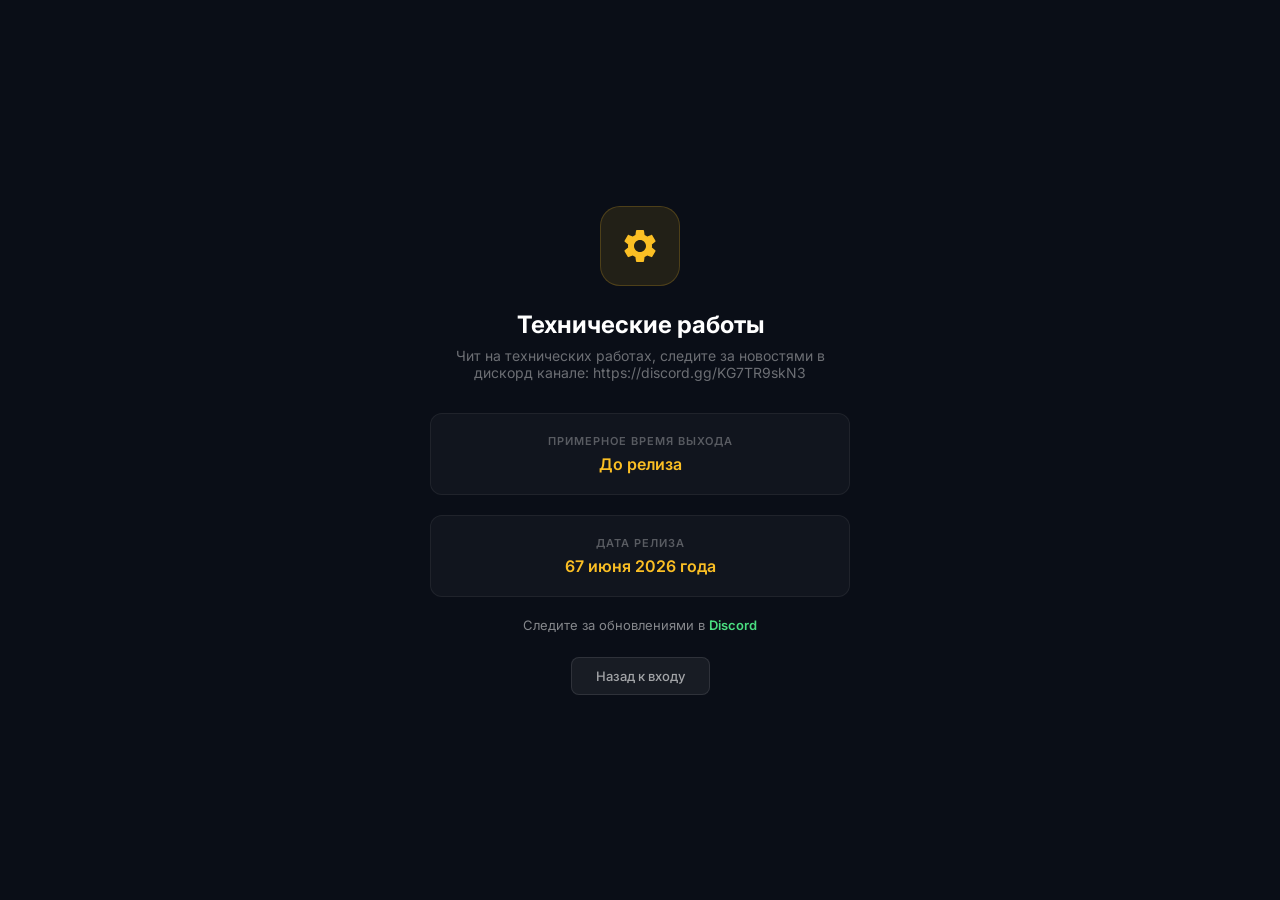
<file: launcher.html>
<!DOCTYPE html>
<html lang="ru"><head>
<meta http-equiv="content-type" content="text/html; charset=UTF-8">
    <meta charset="UTF-8">
    <meta name="viewport" content="width=device-width, initial-scale=1.0">
    <title>Apex Client | Технические работы</title>
    <style>
        @import url('https://fonts.googleapis.com/css2?family=Inter:wght@400;500;600;700&display=swap');
        * { margin: 0; padding: 0; box-sizing: border-box; }
        body {
            background: #0a0e17;
            font-family: 'Inter', sans-serif;
            color: #fff;
            width: 100vw;
            height: 100vh;
            overflow: hidden;
            display: flex;
            align-items: center;
            justify-content: center;
        }

        .container {
            text-align: center;
            max-width: 500px;
            padding: 40px;
        }

        .icon {
            width: 80px;
            height: 80px;
            margin: 0 auto 24px;
            background: rgba(251, 191, 36, 0.1);
            border: 1px solid rgba(251, 191, 36, 0.2);
            border-radius: 20px;
            display: flex;
            align-items: center;
            justify-content: center;
        }

        .icon svg {
            width: 40px;
            height: 40px;
            fill: #fbbf24;
        }

        .title {
            font-size: 24px;
            font-weight: 700;
            color: #fff;
            margin-bottom: 8px;
        }

        .subtitle {
            font-size: 14px;
            color: rgba(255,255,255,0.4);
            margin-bottom: 32px;
        }

        .info-card {
            background: rgba(255,255,255,0.03);
            border: 1px solid rgba(255,255,255,0.06);
            border-radius: 12px;
            padding: 20px;
            margin-bottom: 20px;
        }

        .info-label {
            font-size: 11px;
            font-weight: 600;
            text-transform: uppercase;
            letter-spacing: 1px;
            color: rgba(255,255,255,0.3);
            margin-bottom: 6px;
        }

        .info-value {
            font-size: 16px;
            font-weight: 600;
            color: #fbbf24;
        }

        .release-date {
            font-size: 13px;
            color: rgba(255,255,255,0.5);
            margin-top: 16px;
        }

        .release-date span {
            color: #4ade80;
            font-weight: 600;
        }

        .btn-back {
            display: inline-block;
            margin-top: 24px;
            padding: 10px 24px;
            background: rgba(255,255,255,0.06);
            border: 1px solid rgba(255,255,255,0.1);
            border-radius: 8px;
            color: rgba(255,255,255,0.6);
            font-size: 13px;
            font-weight: 500;
            cursor: pointer;
            transition: all 0.2s;
            text-decoration: none;
            font-family: 'Inter', sans-serif;
        }

        .btn-back:hover {
            background: rgba(255,255,255,0.1);
            color: #fff;
        }
    </style>
</head>
<body>

<div class="container">
    <div class="icon">
        <svg viewBox="0 0 24 24"><path d="M19.14,12.94c0.04-0.3,0.06-0.61,0.06-0.94c0-0.32-0.02-0.64-0.07-0.94l2.03-1.58c0.18-0.14,0.23-0.41,0.12-0.61l-1.92-3.32c-0.12-0.22-0.37-0.29-0.59-0.22l-2.39,0.96c-0.5-0.38-1.03-0.7-1.62-0.94L14.4,2.81c-0.04-0.24-0.24-0.41-0.48-0.41h-3.84c-0.24,0-0.43,0.17-0.47,0.41L9.25,5.35C8.66,5.59,8.12,5.92,7.63,6.29L5.24,5.33c-0.22-0.08-0.47,0-0.59,0.22L2.74,8.87C2.62,9.08,2.66,9.34,2.86,9.48l2.03,1.58C4.84,11.36,4.8,11.69,4.8,12s0.02,0.64,0.07,0.94l-2.03,1.58c-0.18,0.14-0.23,0.41-0.12,0.61l1.92,3.32c0.12,0.22,0.37,0.29,0.59,0.22l2.39-0.96c0.5,0.38,1.03,0.7,1.62,0.94l0.36,2.54c0.05,0.24,0.24,0.41,0.48,0.41h3.84c0.24,0,0.44-0.17,0.47-0.41l0.36-2.54c0.59-0.24,1.13-0.56,1.62-0.94l2.39,0.96c0.22,0.08,0.47,0,0.59-0.22l1.92-3.32c0.12-0.22,0.07-0.47-0.12-0.61L19.14,12.94z M12,15.6c-1.98,0-3.6-1.62-3.6-3.6s1.62-3.6,3.6-3.6s3.6,1.62,3.6,3.6S13.98,15.6,12,15.6z"></path></svg>
    </div>

    <div class="title">Технические работы</div>
    <div class="subtitle">Чит на технических работах, следите за новостями в дискорд канале: https://discord.gg/KG7TR9skN3</div>

    <div class="info-card">
        <div class="info-label">Примерное время выхода</div>
        <div class="info-value">До релиза</div>
    </div>

    <div class="info-card">
        <div class="info-label">Дата релиза</div>
        <div class="info-value">67 июня 2026 года</div>
    </div>

    <div class="release-date">Следите за обновлениями в <span>Discord</span></div>

    <a href="https://apexdlc.site.je/loader.php" class="btn-back">Назад к входу</a>
</div>



</body></html>
</file>
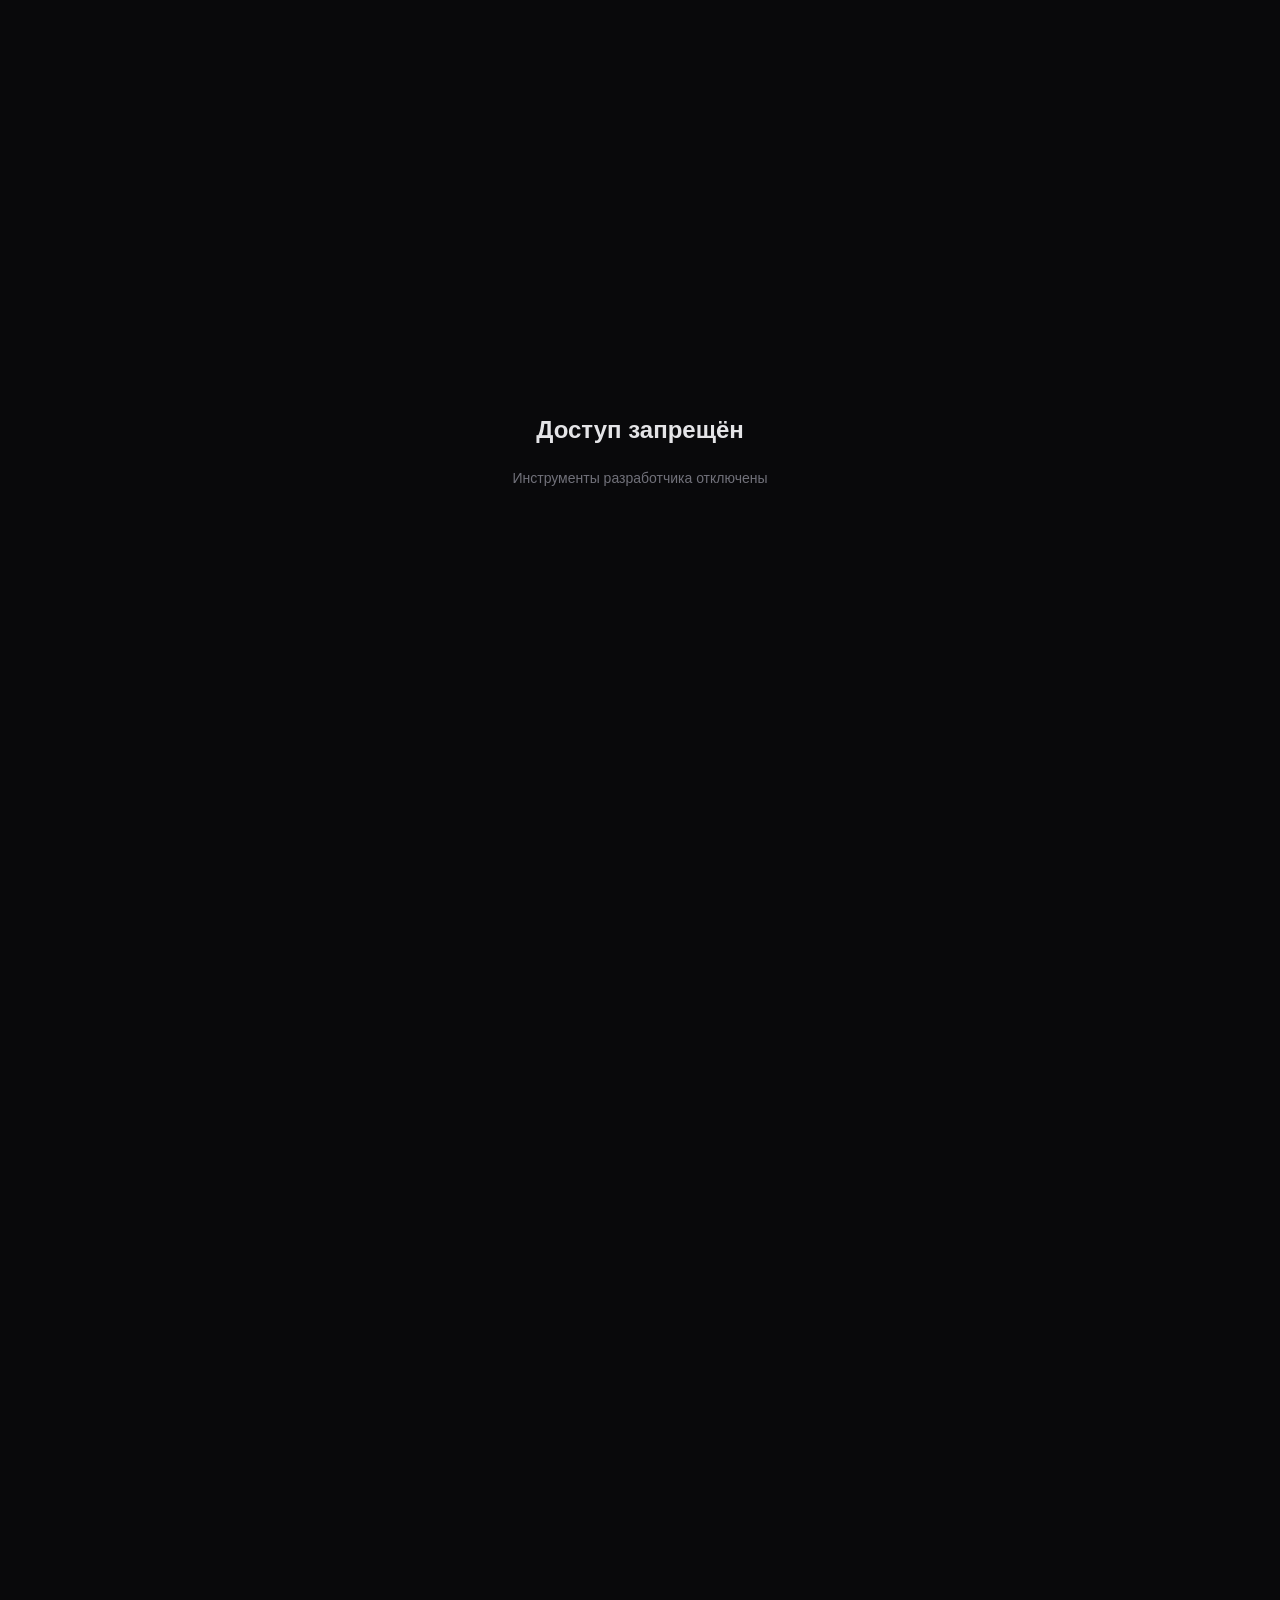
<file: privacy.html>
<!DOCTYPE html>
<html lang="ru">
<head>
    <meta charset="UTF-8">
    <meta name="viewport" content="width=device-width, initial-scale=1.0, user-scalable=no, viewport-fit=cover">
    <title>Соглашение — Apex Client</title>
    <link rel="preconnect" href="https://fonts.googleapis.com">
    <link rel="preconnect" href="https://fonts.gstatic.com" crossorigin="">
    <link href="https://fonts.googleapis.com/css2?family=Inter:wght@400;500;600;700;800&amp;family=Instrument+Sans:wght@500;600;700&amp;display=swap" rel="stylesheet">
    <link rel="stylesheet" href="https://cdnjs.cloudflare.com/ajax/libs/font-awesome/6.5.0/css/all.min.css">
    <link rel="stylesheet" href="css/common.css">
    <link rel="stylesheet" href="css/privacy.css">
</head>
<body>

<div class="bg-fixed">
    <div class="bg-orb bg-orb-1"></div>
    <div class="bg-orb bg-orb-2"></div>
    <div class="bg-orb bg-orb-3"></div>
</div>

<header class="topbar">
    <div class="left">
        <div class="logo"><img src="/images/logo.png" alt="Apex"></div>
        <span class="brand">Apex</span>
        <span class="sep">/</span>
        <span class="location">Соглашение</span>
    </div>
    <div class="center">
        <a href="/"><i class="fas fa-home"></i> Главная</a>
        <a href="/shop.html"><i class="fas fa-store"></i> Магазин</a>
        <a href="/rules.html"><i class="fas fa-gavel"></i> Правила</a>
        <a href="/privacy.html" class="active"><i class="fas fa-shield-alt"></i> Соглашение</a>
        <a href="/support.html"><i class="fas fa-headset"></i> Поддержка</a>
            </div>
    <div class="right">
                    <a href="/login.html" class="btn-auth login"><i class="fas fa-sign-in-alt"></i> Войти</a>
            <a href="/register.html" class="btn-auth register"><i class="fas fa-user-plus"></i> Регистрация</a>
            </div>
</header>

<div class="privacy-page">
    <div class="privacy-header">
        <div class="icon"><i class="fas fa-shield-alt"></i></div>
        <h1>Пользовательское <span>соглашение</span></h1>
        <p>Условия использования сервиса Apex Client</p>
        <div class="date"><i class="far fa-calendar"></i> Обновлено: 17.07.2026</div>
    </div>

    <div class="privacy-grid">
        <div class="privacy-card">
            <div class="number"><i class="fas fa-database"></i> Раздел 1</div>
            <h2 class="title">Сбор данных</h2>
            <p class="text">Мы собираем минимально необходимую информацию для работы сервиса: имя пользователя, email, HWID для привязки лицензии к устройству, IP-адрес для обеспечения безопасности и предотвращения мошенничества.</p>
        </div>

        <div class="privacy-card">
            <div class="number"><i class="fas fa-lock"></i> Раздел 2</div>
            <h2 class="title">Хранение данных</h2>
            <p class="text">Все пароли шифруются с использованием современных алгоритмов хеширования. Мы не храним пароли в открытом виде. Ваши данные находятся на защищённых серверах с ограниченным доступом.</p>
            <ul class="list">
                <li>Пароли хранятся в зашифрованном виде</li>
                <li>Доступ к данным имеют только авторизованные сотрудники</li>
                <li>Регулярное резервное копирование</li>
            </ul>
        </div>

        <div class="privacy-card">
            <div class="number"><i class="fas fa-handshake"></i> Раздел 3</div>
            <h2 class="title">Третьи стороны</h2>
            <p class="text">Мы не передаём, не продаём и не раскрываем ваши персональные данные третьим лицам. Вся собранная информация используется исключительно для работы сервиса и улучшения качества обслуживания.</p>
        </div>

        <div class="privacy-card">
            <div class="number"><i class="fas fa-user-check"></i> Раздел 4</div>
            <h2 class="title">Ваши права</h2>
            <p class="text">Вы имеете право запросить удаление вашего аккаунта и всех связанных с ним данных. Для этого необходимо обратиться в службу поддержки. После удаления аккаунта восстановление невозможно.</p>
            <ul class="list">
                <li>Право на доступ к своим данным</li>
                <li>Право на исправление неточных данных</li>
                <li>Право на удаление аккаунта</li>
                <li>Право на отзыв согласия</li>
            </ul>
        </div>

        <div class="privacy-card">
            <div class="number"><i class="fas fa-sync-alt"></i> Раздел 5</div>
            <h2 class="title">Изменения в политике</h2>
            <p class="text">Мы можем обновлять данное соглашение время от времени. О вс��х существенных изменениях мы уведомим пользователей через сайт или email. Продолжение использования сервиса после изменений означает ваше согласие с новой версией.</p>
        </div>
    </div>

    <div class="contact-card">
        <p><i class="fas fa-info-circle"></i> Используя Apex Client, вы соглашаетесь с условиями данного пользовательского соглашения. Если у вас есть вопросы — свяжитесь с нами через <a href="https://discord.gg/SVr6yaUjtH" target="_blank"><i class="fab fa-discord"></i> Discord</a> или <a href="https://t.me/apex_dlc" target="_blank"><i class="fab fa-telegram"></i> Telegram</a>.</p>
    </div>
</div>

<script src="js/common.js"></script>

</body>
</html>
</file>
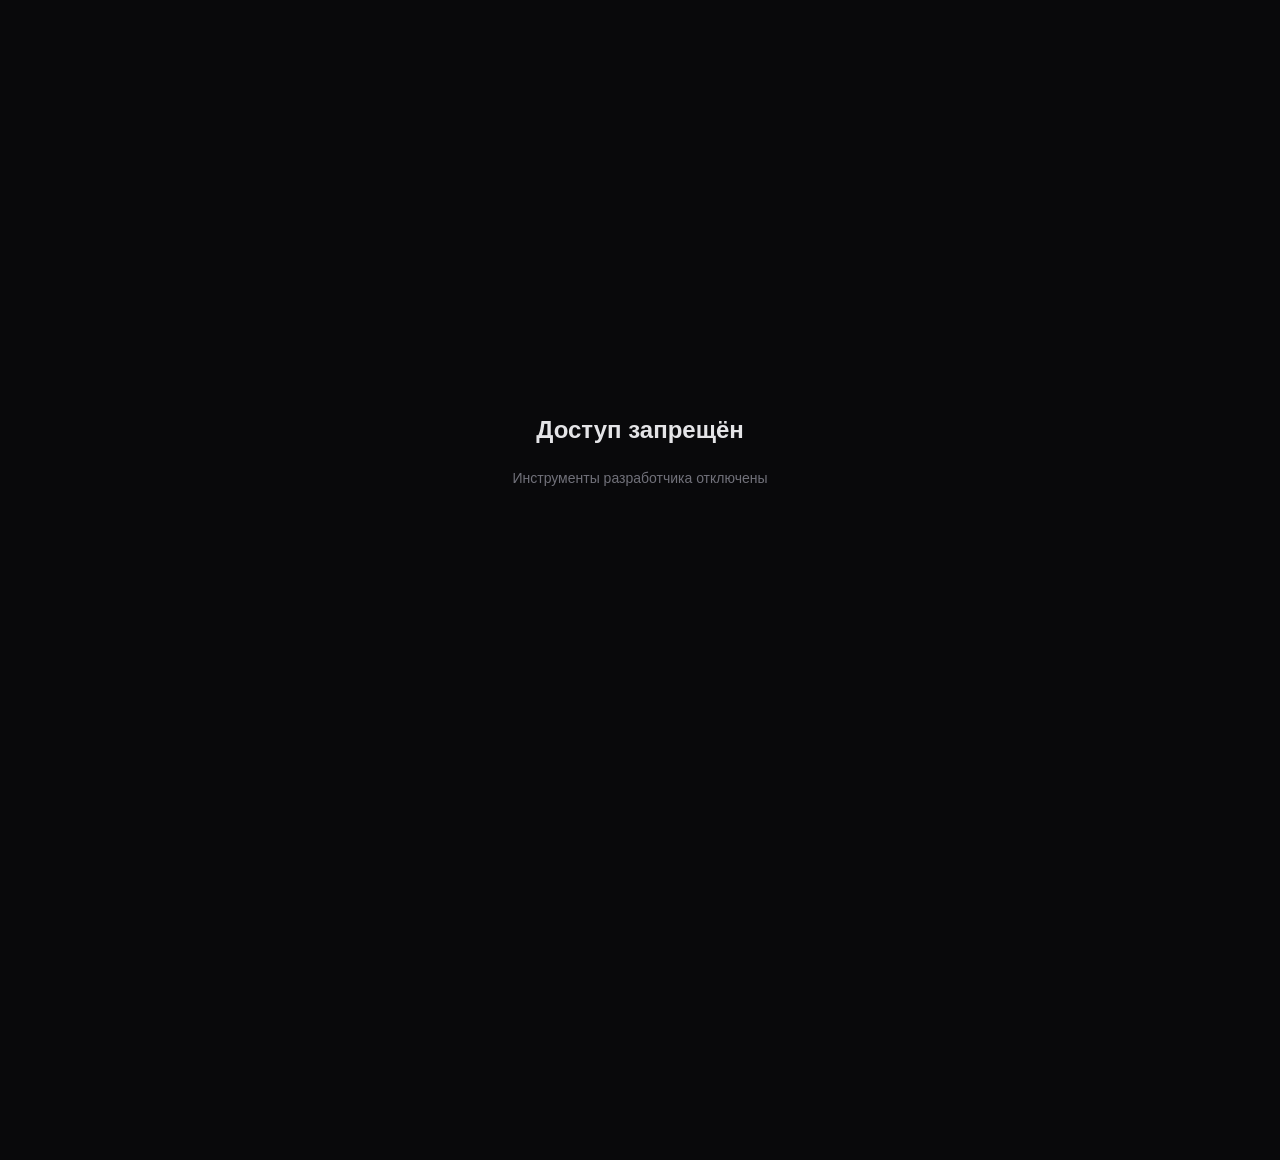
<file: rules.html>
<!DOCTYPE html>
<html lang="ru">
<head>
    <meta charset="UTF-8">
    <meta name="viewport" content="width=device-width, initial-scale=1.0, user-scalable=no, viewport-fit=cover">
    <title>Правила — Apex Client</title>
    <link rel="preconnect" href="https://fonts.googleapis.com">
    <link rel="preconnect" href="https://fonts.gstatic.com" crossorigin="">
    <link href="https://fonts.googleapis.com/css2?family=Inter:wght@400;500;600;700;800&amp;family=Instrument+Sans:wght@500;600;700&amp;display=swap" rel="stylesheet">
    <link rel="stylesheet" href="https://cdnjs.cloudflare.com/ajax/libs/font-awesome/6.5.0/css/all.min.css">
    <link rel="stylesheet" href="css/common.css">
    <link rel="stylesheet" href="css/rules.css">
</head>
<body>

<div class="bg-fixed">
    <div class="bg-orb bg-orb-1"></div>
    <div class="bg-orb bg-orb-2"></div>
    <div class="bg-orb bg-orb-3"></div>
</div>

<header class="topbar">
    <div class="left">
        <div class="logo"><img src="/images/logo.png" alt="Apex"></div>
        <span class="brand">Apex</span>
        <span class="sep">/</span>
        <span class="location">Правила</span>
    </div>
    <div class="center">
        <a href="/"><i class="fas fa-home"></i> Главная</a>
        <a href="/shop.html"><i class="fas fa-store"></i> Магазин</a>
        <a href="/rules.html" class="active"><i class="fas fa-gavel"></i> Правила</a>
        <a href="/privacy.html"><i class="fas fa-shield-alt"></i> Соглашение</a>
        <a href="/support.html"><i class="fas fa-headset"></i> Поддержка</a>
            </div>
    <div class="right">
                    <a href="/login.html" class="btn-auth login"><i class="fas fa-sign-in-alt"></i> Войти</a>
            <a href="/register.html" class="btn-auth register"><i class="fas fa-user-plus"></i> Регистрация</a>
            </div>
</header>

<div class="rules-page">
    <div class="rules-header">
        <div class="icon"><i class="fas fa-gavel"></i></div>
        <h1>Правила <span>использования</span></h1>
        <p>Ознакомьтесь с основными правилами использования нашего сервиса</p>
    </div>

    <div class="rules-grid">
        <div class="rule-card">
            <div class="number"><i class="fas fa-info-circle"></i> Раздел 1</div>
            <h2 class="title">Общие положения</h2>
            <p class="text">Используя Apex Client, вы автоматически соглашаетесь с данными правилами. Нарушение может привести к блокировке аккаунта без предупреждения.</p>
        </div>

        <div class="rule-card">
            <div class="number"><i class="fas fa-ban"></i> Раздел 2</div>
            <h2 class="title">Запрещенные действия</h2>
            <ul class="list">
                <li>Распространение клиента без разрешения администрации</li>
                <li>Продажа аккаунтов и ключей</li>
                <li>Использование читов на приватных серверах без согласия владельца</li>
                <li>Оскорбление других пользователей и администрации</li>
                <li>Попытка взлома или обхода системы лицензирования</li>
                <li>Создание нескольких аккаунтов для получения преимущества</li>
            </ul>
        </div>

        <div class="rule-card">
            <div class="number"><i class="fas fa-shield-alt"></i> Раздел 3</div>
            <h2 class="title">Ответственность</h2>
            <p class="text">Администрация не несет ответственности за последствия использования клиента на сторонних серверах. Вы используете продукт на свой страх и риск. Мы не гарантируем, что клиент будет работать на всех серверах без исключения.</p>
        </div>

        <div class="rule-card">
            <div class="number"><i class="fas fa-lock"></i> Раздел 4</div>
            <h2 class="title">Конфиденциальность</h2>
            <p class="text">Мы не передаем ваши личные данные третьим лицам. Вся информация, которую вы предоставляете при регистрации, используется исключительно для работы сервиса и не разглашается.</p>
        </div>

        <div class="rule-card">
            <div class="number"><i class="fas fa-sync-alt"></i> Раздел 5</div>
            <h2 class="title">Изменение правил</h2>
            <p class="text">Администрация оставляет за собой право изменять данные правила в любое время без предварительного уведомления. Актуальная версия всегда доступна на этой странице.</p>
        </div>
    </div>

    <div class="note-card">
        <p><i class="fas fa-headset"></i> По всем вопросам обращайтесь в нашу поддержку: <a href="https://discord.gg/SVr6yaUjtH" target="_blank"><i class="fab fa-discord"></i> Discord</a> или <a href="https://t.me/apex_dlc" target="_blank"><i class="fab fa-telegram"></i> Telegram</a>.</p>
    </div>
</div>

<script src="js/common.js"></script>

</body>
</html>
</file>
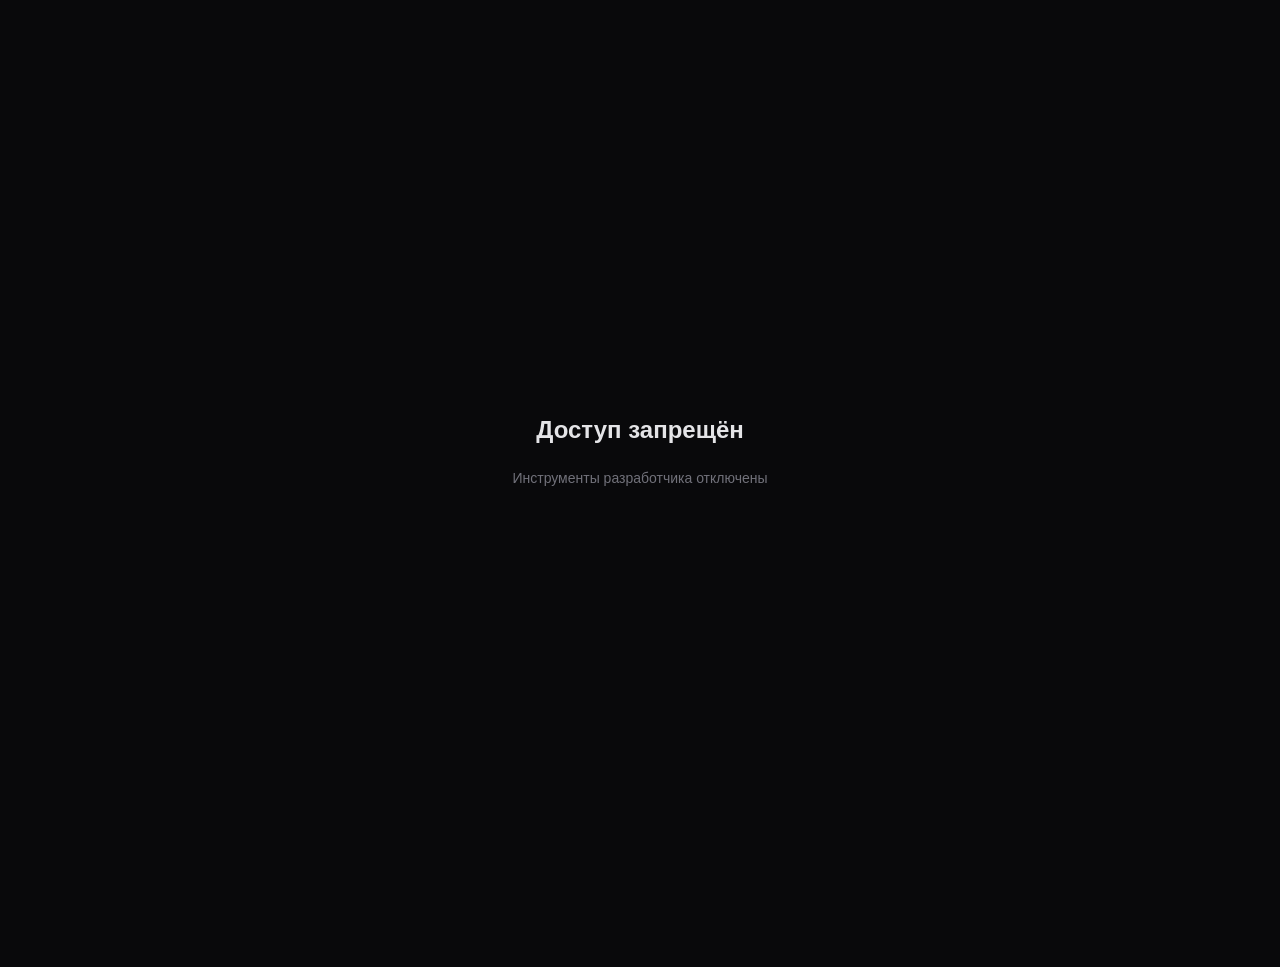
<file: shop.html>
<!DOCTYPE html>
<html lang="ru">
<head>
    <meta charset="UTF-8">
    <meta name="viewport" content="width=device-width, initial-scale=1.0, user-scalable=no, viewport-fit=cover">
    <title>Магазин — Apex Client</title>
    <link rel="preconnect" href="https://fonts.googleapis.com">
    <link rel="preconnect" href="https://fonts.gstatic.com" crossorigin="">
    <link href="https://fonts.googleapis.com/css2?family=Inter:wght@400;500;600;700;800&amp;family=Instrument+Sans:wght@500;600;700&amp;display=swap" rel="stylesheet">
    <link rel="stylesheet" href="https://cdnjs.cloudflare.com/ajax/libs/font-awesome/6.5.0/css/all.min.css">
    <link rel="stylesheet" href="css/common.css">
    <link rel="stylesheet" href="css/shop.css">
</head>
<body>

<div class="bg-fixed">
    <div class="bg-orb bg-orb-1"></div>
    <div class="bg-orb bg-orb-2"></div>
    <div class="bg-orb bg-orb-3"></div>
</div>

<header class="topbar">
    <div class="left">
        <div class="logo"><img src="/images/logo.png" alt="Apex"></div>
        <span class="brand">Apex</span>
        <span class="sep">/</span>
        <span class="location">Магазин</span>
    </div>
    <div class="center">
        <a href="/"><i class="fas fa-home"></i> Главная</a>
        <a href="/shop.html" class="active"><i class="fas fa-store"></i> Магазин</a>
        <a href="/rules.html"><i class="fas fa-gavel"></i> Правила</a>
        <a href="/privacy.html"><i class="fas fa-shield-alt"></i> Соглашение</a>
        <a href="/support.html"><i class="fas fa-headset"></i> Поддержка</a>
            </div>
    <div class="right">
                    <a href="/login.html" class="btn-auth login"><i class="fas fa-sign-in-alt"></i> Войти</a>
            <a href="/register.html" class="btn-auth register"><i class="fas fa-user-plus"></i> Регистрация</a>
            </div>
</header>

<div class="shop-page">

    <div class="shop-header animate-fade-in-up-blur animate-delay-1">
        <div class="icon"><i class="fas fa-crown"></i></div>
        <h1>Выбери свой <span>тариф</span></h1>
        <p>Получи доступ ко всем возможностям Apex Client</p>
    </div>

    <div class="card promo-section animate-fade-in-up animate-delay-2">
        <div class="card-title"><i class="fas fa-ticket-alt"></i> Есть промокод?</div>
        <form method="POST" class="promo-input">
            <input type="hidden" name="action" value="apply_promo">
            <input type="text" name="promo_code" placeholder="Введите промокод">
            <button type="submit" class="btn btn-primary">Применить</button>
        </form>
    </div>

    <div class="plans-grid">
        <!-- 1 МЕСЯЦ - РАБОТАЕТ -->
        <div class="plan-card featured animate-scale-in animate-delay-2">
            <span class="badge"><i class="fas fa-fire"></i> Популярный</span>
            <div class="name">СБРОС HWID</div>
            <div class="price">100 <small>₽</small></div>
            <ul class="features">
                <li><i class="fas fa-check"></i> Сброс HWID </li>
            </ul>
            
            <div class="seller-options">
                <div class="seller-title"><i class="fas fa-shopping-bag"></i> Где купить</div>
                <a href="" target="_blank" class="seller-btn seller-2">
                    <i class="fas fa-external-link-alt"></i> FunPay
                </a>
                <div class="seller-note">Автоматическая активация после оплаты</div>
            </div>
        </div>
        
        <!-- FREE ВЕРСИЯ -->
<div class="plan-card animate-scale-in animate-delay-3">
    <span class="badge best" style="background: linear-gradient(135deg, #22c55e, #16a34a);"><i class="fas fa-gem"></i> Бесплатно</span>
    <div class="name">Free Версия</div>
    <div class="price">0 <small>₽</small></div>
    <ul class="features">
        <li><i class="fas fa-check"></i> Бесплатный доступ к клиенту</li>
        <li><i class="fas fa-check"></i> Крутые функции и модули</li>
        <li><i class="fas fa-check"></i> Безграничнная поддержка</li>
        <li><i class="fas fa-check"></i> Ахуенные обновления</li>
    </ul>
    <a href="https://apexdlc.site.je/download" target="_blank" class="btn btn-success btn-block" style="background: linear-gradient(135deg, #22c55e, #16a34a); color: #fff; padding: 12px; border-radius: var(--radius); font-weight: 600; text-decoration: none; display: flex; align-items: center; justify-content: center; gap: 8px;">
        <i class="fas fa-play"></i> Играть
    </a>
</div>
        
        <!-- НАВСЕГДА - РАБОТАЕТ -->
        <div class="plan-card featured animate-scale-in animate-delay-4">
            <span class="badge best"><i class="fas fa-star"></i> Лучший выбор</span>
            <div class="name">Beta 1.21.4</div>
            <div class="price">370 <small>₽</small></div>
            <ul class="features">
                <li><i class="fas fa-check"></i> Бессрочный доступ</li>
                <li><i class="fas fa-check"></i> Все функции и модули</li>
                <li><i class="fas fa-check"></i> VIP поддержка</li>
                <li><i class="fas fa-check"></i> Вы будете добавлены в TG беседу Users</li>
                <li><i class="fas fa-check"></i> Бета роль </li>
                <li><i class="fas fa-check"></i> Миска к��токрол буст</li>
            </ul>
            
            <div class="seller-options">
                <div class="seller-title"><i class="fas fa-shopping-bag"></i> Где купить</div>
                <a href="" target="_blank" class="seller-btn seller-1">
                    <i class="fas fa-external-link-alt"></i> FunPay
                </a>
                <div class="seller-note">Автоматическая активация после оплаты</div>
            </div>
        </div>
    </div>

</div>

<script src="js/common.js"></script>

</body>
</html>
</file>
<file: css/common.css>
* { margin: 0; padding: 0; box-sizing: border-box; -webkit-user-select: none; -moz-user-select: none; -ms-user-select: none; user-select: none; }

:root {
    --bg: #09090b; --bg-elevated: #0f0f12; --bg-card: #131316; --bg-card-hover: #18181c;
    --bg-input: #0a0a0d; --bg-subtle: #1a1a1f;
    --border: #1f1f24; --border-strong: #2a2a31; --border-subtle: #16161a;
    --accent: #a855f7; --accent-hover: #9333ea; --accent-soft: rgba(168, 85, 247, 0.1);
    --accent-border: rgba(168, 85, 247, 0.25);
    --success: #10b981; --warning: #f59e0b; --error: #ef4444;
    --text: #e4e4e7; --text-dim: #a1a1aa; --text-faint: #71717a; --text-muted: #52525b; --text-bright: #fafafa;
    --radius-sm: 6px; --radius: 10px; --radius-lg: 14px; --radius-xl: 18px;
    --shadow: 0 4px 12px rgba(0,0,0,0.4); --shadow-lg: 0 12px 32px rgba(0,0,0,0.5);
}

html { scroll-behavior: smooth; }
html, body { width: 100%; min-height: 100vh; font-family: 'Inter', -apple-system, BlinkMacSystemFont, sans-serif; font-size: 14px; background: var(--bg); color: var(--text); line-height: 1.5; -webkit-font-smoothing: antialiased; overflow-x: hidden; }
::selection { background: transparent; } ::-moz-selection { background: transparent; }

::-webkit-scrollbar { width: 6px; height: 6px; }
::-webkit-scrollbar-track { background: transparent; }
::-webkit-scrollbar-thumb { background: var(--border-strong); border-radius: 3px; }
::-webkit-scrollbar-thumb:hover { background: var(--text-muted); }
a { text-decoration: none; color: inherit; }

.bg-fixed { position: fixed; inset: 0; z-index: 0; overflow: hidden; pointer-events: none; }
.bg-orb { position: absolute; border-radius: 50%; filter: blur(120px); opacity: 0.15; }
.bg-orb-1 { width: 600px; height: 600px; background: var(--accent); top: -200px; right: -100px; animation: float1 15s ease-in-out infinite; }
.bg-orb-2 { width: 500px; height: 500px; background: #6366f1; bottom: -150px; left: -100px; animation: float2 18s ease-in-out infinite; }
.bg-orb-3 { width: 300px; height: 300px; background: var(--accent); top: 50%; left: 50%; transform: translate(-50%, -50%); animation: float3 12s ease-in-out infinite; }
@keyframes float1 { 0%,100% { transform: translate(0,0); } 50% { transform: translate(-50px,50px); } }
@keyframes float2 { 0%,100% { transform: translate(0,0); } 50% { transform: translate(40px,-40px); } }
@keyframes float3 { 0%,100% { transform: translate(-50%,-50%) scale(1); } 50% { transform: translate(-50%,-50%) scale(1.2); } }

@keyframes fadeInUp { 0% { opacity: 0; transform: translateY(30px); } 100% { opacity: 1; transform: translateY(0); } }
@keyframes fadeInUpBlur { 0% { opacity: 0; transform: translateY(28px); filter: blur(14px); } 100% { opacity: 1; transform: translateY(0); filter: blur(0); } }
@keyframes scaleIn { 0% { opacity: 0; transform: scale(0.92); } 100% { opacity: 1; transform: scale(1); } }
.animate-fade-in-up { animation: fadeInUp 0.7s cubic-bezier(0.22,1,0.36,1) forwards; }
.animate-fade-in-up-blur { animation: fadeInUpBlur 0.9s cubic-bezier(0.22,1,0.36,1) forwards; }
.animate-scale-in { animation: scaleIn 0.6s cubic-bezier(0.22,1,0.36,1) forwards; }
.animate-delay-1 { animation-delay: 0.08s; opacity: 0; }
.animate-delay-2 { animation-delay: 0.16s; opacity: 0; }
.animate-delay-3 { animation-delay: 0.24s; opacity: 0; }
.animate-delay-4 { animation-delay: 0.32s; opacity: 0; }
.animate-delay-5 { animation-delay: 0.4s; opacity: 0; }

.topbar { height: 52px; background: var(--bg-elevated); border-bottom: 1px solid var(--border); display: flex; align-items: center; justify-content: space-between; padding: 0 20px; flex-shrink: 0; position: sticky; top: 0; z-index: 100; }
.topbar .left { display: flex; align-items: center; gap: 12px; font-size: 13px; }
.topbar .left .logo { width: 28px; height: 28px; border-radius: 8px; display: flex; align-items: center; justify-content: center; color: #fff; font-size: 14px; font-weight: 800; overflow: hidden; flex-shrink: 0; }
.topbar .left .logo img { width: 100%; height: 100%; object-fit: contain; }
.topbar .left .brand { font-family: 'Instrument Sans', sans-serif; font-weight: 700; color: var(--text-bright); letter-spacing: -0.2px; font-size: 16px; }
.topbar .left .sep { color: var(--text-muted); font-size: 14px; }
.topbar .left .location { color: var(--text-dim); font-size: 13px; font-weight: 500; }
.topbar .center { display: flex; align-items: center; gap: 4px; }
.topbar .center a { color: var(--text-faint); font-size: 13px; padding: 6px 14px; border-radius: var(--radius-sm); transition: all 0.15s; font-weight: 500; }
.topbar .center a:hover { color: var(--text); background: var(--bg-subtle); }
.topbar .center a.active { color: var(--text-bright); background: var(--bg-subtle); }
.topbar .right { display: flex; align-items: center; gap: 8px; }
.topbar .right .user-info { display: flex; align-items: center; gap: 8px; color: var(--text-dim); font-size: 13px; padding: 4px 10px 4px 4px; border-radius: var(--radius); background: var(--bg-subtle); border: 1px solid var(--border); cursor: pointer; transition: all 0.15s; }
.topbar .right .user-info:hover { border-color: var(--border-strong); background: var(--bg-card-hover); }
.topbar .right .user-info .mini-avatar { width: 26px; height: 26px; border-radius: 50%; background: var(--accent-soft); display: flex; align-items: center; justify-content: center; font-size: 11px; font-weight: 700; color: var(--accent); overflow: hidden; }
.topbar .right .user-info .mini-avatar img { width: 100%; height: 100%; object-fit: cover; }
.topbar .right .logout-btn { color: var(--text-faint); padding: 6px 12px; border-radius: var(--radius-sm); font-size: 13px; transition: all 0.15s; cursor: pointer; background: transparent; border: none; font-family: inherit; display: flex; align-items: center; gap: 6px; }
.topbar .right .logout-btn:hover { color: var(--error); background: rgba(239, 68, 68, 0.08); }
.topbar .right .btn-auth { padding: 6px 16px; border-radius: var(--radius); font-size: 13px; font-weight: 600; border: none; cursor: pointer; transition: all 0.15s; font-family: inherit; display: flex; align-items: center; gap: 6px; }
.topbar .right .btn-auth.login { background: transparent; color: var(--text-dim); border: 1px solid var(--border); }
.topbar .right .btn-auth.login:hover { background: var(--bg-subtle); color: var(--text); }
.topbar .right .btn-auth.register { background: var(--accent); color: #fff; }
.topbar .right .btn-auth.register:hover { background: var(--accent-hover); }

@media (max-width: 768px) {
    .topbar { padding: 0 12px; flex-wrap: wrap; height: auto; min-height: 52px; gap: 8px; }
    .topbar .center { order: 3; width: 100%; justify-content: center; flex-wrap: wrap; padding: 4px 0 8px; }
    .topbar .center a { font-size: 12px; padding: 4px 10px; }
    .topbar .left .location, .topbar .left .sep { display: none; }
}
@media (max-width: 480px) {
    .topbar .left .brand { font-size: 14px; }
    .topbar .center a { font-size: 11px; padding: 4px 8px; }
    .topbar .right .btn-auth { font-size: 12px; padding: 4px 12px; }
    .topbar .right .btn-auth.register { display: none; }
}
</file>
<file: css/privacy.css>
.privacy-page { max-width: 1000px; margin: 0 auto; padding: 28px 20px 60px; position: relative; z-index: 1; }
.privacy-header { text-align: center; margin-bottom: 40px; }
.privacy-header .icon { width: 64px; height: 64px; margin: 0 auto 16px; background: var(--accent-soft); border: 1px solid var(--accent-border); border-radius: 18px; display: flex; align-items: center; justify-content: center; }
.privacy-header .icon i { font-size: 28px; color: var(--accent); }
.privacy-header h1 { font-family: 'Instrument Sans', sans-serif; font-size: 28px; font-weight: 700; color: var(--text-bright); letter-spacing: -0.5px; }
.privacy-header h1 span { color: var(--accent); }
.privacy-header p { color: var(--text-dim); font-size: 14px; margin-top: 4px; }
.privacy-header .date { color: var(--text-faint); font-size: 12px; margin-top: 8px; }

.privacy-grid { display: flex; flex-direction: column; gap: 16px; }
.privacy-card { background: var(--bg-card); border: 1px solid var(--border); border-radius: var(--radius-lg); padding: 24px 28px; transition: all 0.25s; }
.privacy-card:hover { border-color: var(--border-strong); transform: translateX(4px); background: var(--bg-card-hover); }
.privacy-card .number { display: inline-block; padding: 2px 12px; background: var(--accent-soft); border: 1px solid var(--accent-border); border-radius: 20px; font-size: 10px; font-weight: 600; color: var(--accent); text-transform: uppercase; letter-spacing: 0.5px; margin-bottom: 12px; }
.privacy-card .title { font-family: 'Instrument Sans', sans-serif; font-size: 20px; font-weight: 700; color: var(--text-bright); margin-bottom: 8px; }
.privacy-card .text { color: var(--text-dim); font-size: 14px; line-height: 1.7; margin-bottom: 10px; }
.privacy-card .list { list-style: none; margin-top: 4px; }
.privacy-card .list li { padding: 6px 0 6px 24px; position: relative; color: var(--text-dim); font-size: 13px; line-height: 1.6; }
.privacy-card .list li::before { content: "▸"; position: absolute; left: 0; color: var(--accent); font-weight: 600; }

.contact-card { background: var(--bg-card); border: 1px solid var(--accent-border); border-radius: var(--radius-lg); padding: 24px 28px; text-align: center; margin-top: 20px; transition: all 0.25s; }
.contact-card:hover { border-color: var(--accent); background: var(--accent-soft); }
.contact-card p { color: var(--text-dim); font-size: 14px; }
.contact-card a { color: var(--accent); font-weight: 500; }
.contact-card a:hover { text-decoration: underline; }

@media (max-width: 768px) {
    .privacy-page { padding: 16px; }
    .privacy-header h1 { font-size: 22px; }
    .privacy-card { padding: 18px 20px; }
    .privacy-card .title { font-size: 17px; }
}
@media (max-width: 480px) {
    .privacy-card { padding: 16px; }
}
</file>
<file: css/rules.css>
.rules-page { max-width: 1000px; margin: 0 auto; padding: 28px 20px 60px; position: relative; z-index: 1; }
.rules-header { text-align: center; margin-bottom: 40px; }
.rules-header .icon { width: 64px; height: 64px; margin: 0 auto 16px; background: var(--accent-soft); border: 1px solid var(--accent-border); border-radius: 18px; display: flex; align-items: center; justify-content: center; }
.rules-header .icon i { font-size: 28px; color: var(--accent); }
.rules-header h1 { font-family: 'Instrument Sans', sans-serif; font-size: 28px; font-weight: 700; color: var(--text-bright); letter-spacing: -0.5px; }
.rules-header h1 span { color: var(--accent); }
.rules-header p { color: var(--text-dim); font-size: 14px; margin-top: 4px; }

.rules-grid { display: grid; grid-template-columns: repeat(auto-fit, minmax(300px, 1fr)); gap: 20px; }
.rule-card { background: var(--bg-card); border: 1px solid var(--border); border-radius: var(--radius-lg); padding: 28px; transition: all 0.25s; }
.rule-card:hover { border-color: var(--border-strong); transform: translateY(-4px); box-shadow: var(--shadow); }
.rule-card .number { display: inline-block; padding: 2px 12px; background: var(--accent-soft); border: 1px solid var(--accent-border); border-radius: 20px; font-size: 10px; font-weight: 600; color: var(--accent); text-transform: uppercase; letter-spacing: 0.5px; margin-bottom: 12px; }
.rule-card .title { font-family: 'Instrument Sans', sans-serif; font-size: 20px; font-weight: 700; color: var(--text-bright); margin-bottom: 8px; }
.rule-card .text { color: var(--text-dim); font-size: 14px; line-height: 1.7; }
.rule-card .list { list-style: none; margin-top: 4px; }
.rule-card .list li { padding: 6px 0 6px 24px; position: relative; color: var(--text-dim); font-size: 13px; line-height: 1.6; }
.rule-card .list li::before { content: "▸"; position: absolute; left: 0; color: var(--accent); font-weight: 600; }

.note-card { background: var(--bg-card); border: 1px solid var(--accent-border); border-radius: var(--radius-lg); padding: 20px 28px; text-align: center; margin-top: 24px; }
.note-card p { color: var(--text-dim); font-size: 14px; }
.note-card a { color: var(--accent); font-weight: 500; }
.note-card a:hover { text-decoration: underline; }

@media (max-width: 768px) {
    .rules-page { padding: 16px; }
    .rules-header h1 { font-size: 22px; }
    .rules-grid { grid-template-columns: 1fr; }
}
@media (max-width: 480px) {
    .rule-card { padding: 20px; }
    .rule-card .title { font-size: 17px; }
}
</file>
<file: css/shop.css>
.shop-page { max-width: 1200px; margin: 0 auto; padding: 28px 20px 60px; position: relative; z-index: 1; }
.shop-header { text-align: center; margin-bottom: 40px; }
.shop-header .icon { width: 64px; height: 64px; margin: 0 auto 16px; background: var(--accent-soft); border: 1px solid var(--accent-border); border-radius: 18px; display: flex; align-items: center; justify-content: center; }
.shop-header .icon i { font-size: 28px; color: var(--accent); }
.shop-header h1 { font-family: 'Instrument Sans', sans-serif; font-size: 28px; font-weight: 700; color: var(--text-bright); letter-spacing: -0.5px; }
.shop-header h1 span { color: var(--accent); }
.shop-header p { color: var(--text-dim); font-size: 14px; margin-top: 4px; }

.card { background: var(--bg-card); border: 1px solid var(--border); border-radius: var(--radius-lg); padding: 20px 24px; margin-bottom: 24px; }
.card-title { font-family: 'Instrument Sans', sans-serif; font-size: 15px; font-weight: 600; color: var(--text-bright); margin-bottom: 14px; display: flex; align-items: center; gap: 10px; }
.card-title i { color: var(--accent); font-size: 16px; }

.plans-grid { display: grid; grid-template-columns: repeat(3, 1fr); gap: 20px; margin-top: 30px; }
.plan-card { background: var(--bg-card); border: 1px solid var(--border); border-radius: var(--radius-lg); padding: 28px 24px; text-align: center; transition: all 0.25s; position: relative; }
.plan-card:hover { border-color: var(--border-strong); transform: translateY(-4px); background: var(--bg-card-hover); box-shadow: var(--shadow); }
.plan-card.featured { border-color: var(--accent-border); background: var(--accent-soft); }
.plan-card.featured:hover { border-color: var(--accent); }
.plan-card .badge { position: absolute; top: -10px; right: 16px; background: var(--accent); color: #fff; font-size: 10px; font-weight: 600; padding: 3px 14px; border-radius: 20px; text-transform: uppercase; letter-spacing: 0.5px; }
.plan-card .badge.best { background: linear-gradient(135deg, var(--accent), #6366f1); }
.plan-card .badge.unavailable { background: var(--bg-subtle); color: var(--text-muted); border: 1px solid var(--border); }
.plan-card .name { font-family: 'Instrument Sans', sans-serif; font-size: 20px; font-weight: 700; color: var(--text-bright); margin-bottom: 4px; }
.plan-card .price { font-family: 'Instrument Sans', sans-serif; font-size: 36px; font-weight: 800; color: var(--accent); margin-bottom: 16px; }
.plan-card .price small { font-size: 14px; font-weight: 400; color: var(--text-faint); }
.plan-card .features { list-style: none; margin-bottom: 20px; text-align: left; }
.plan-card .features li { padding: 6px 0; font-size: 13px; color: var(--text-dim); border-bottom: 1px solid var(--border-subtle); display: flex; align-items: center; gap: 8px; }
.plan-card .features li:last-child { border-bottom: none; }
.plan-card .features li i { color: var(--success); font-size: 12px; width: 16px; text-align: center; }

.seller-options { margin-top: 16px; padding: 14px; background: var(--bg-subtle); border-radius: var(--radius); border: 1px solid var(--border-subtle); }
.seller-options .seller-title { font-size: 10px; font-weight: 600; color: var(--text-faint); text-transform: uppercase; letter-spacing: 0.6px; margin-bottom: 8px; display: flex; align-items: center; gap: 6px; }
.seller-options .seller-title i { color: var(--text-muted); font-size: 11px; }
.seller-btn { display: block; padding: 10px; border-radius: var(--radius-sm); font-weight: 600; font-size: 13px; text-align: center; transition: all 0.15s; margin-bottom: 6px; text-decoration: none; cursor: pointer; }
.seller-btn:last-child { margin-bottom: 0; }
.seller-btn.seller-1 { background: rgba(168, 85, 247, 0.08); border: 1px solid rgba(168, 85, 247, 0.15); color: var(--accent); }
.seller-btn.seller-1:hover { background: rgba(168, 85, 247, 0.15); border-color: rgba(168, 85, 247, 0.3); }
.seller-btn.seller-2 { background: rgba(16, 185, 129, 0.08); border: 1px solid rgba(16, 185, 129, 0.15); color: var(--success); }
.seller-btn.seller-2:hover { background: rgba(16, 185, 129, 0.15); border-color: rgba(16, 185, 129, 0.3); }
.seller-btn i { margin-right: 6px; font-size: 13px; }
.seller-note { font-size: 10px; color: var(--text-muted); margin-top: 8px; text-align: center; }

.promo-section { max-width: 520px; margin: 0 auto; }
.promo-section .promo-input { display: flex; gap: 10px; }
.promo-section .promo-input input { flex: 1; padding: 10px 14px; background: var(--bg-input); border: 1px solid var(--border); border-radius: var(--radius); font-size: 13px; color: var(--text-bright); outline: none; font-family: inherit; transition: all 0.15s; }
.promo-section .promo-input input::placeholder { color: var(--text-muted); }
.promo-section .promo-input input:focus { border-color: var(--accent); box-shadow: 0 0 0 3px var(--accent-soft); }
.promo-section .promo-input .btn { flex-shrink: 0; }

.btn { padding: 10px 20px; border-radius: var(--radius); font-size: 13px; font-weight: 600; cursor: pointer; transition: all 0.15s; border: none; font-family: inherit; display: inline-flex; align-items: center; justify-content: center; gap: 8px; }
.btn-primary { background: var(--accent); color: #fff; }
.btn-primary:hover { background: var(--accent-hover); }
.btn-block { width: 100%; }

@media (max-width: 1024px) { .plans-grid { grid-template-columns: 1fr 1fr; } }
@media (max-width: 768px) {
    .shop-page { padding: 20px 16px 40px; }
    .plans-grid { grid-template-columns: 1fr; max-width: 400px; margin-left: auto; margin-right: auto; }
    .shop-header h1 { font-size: 22px; }
    .promo-section .promo-input { flex-direction: column; }
    .promo-section .promo-input .btn { width: 100%; }
}
@media (max-width: 480px) {
    .plan-card { padding: 20px 16px; }
    .plan-card .price { font-size: 28px; }
}
</file>
